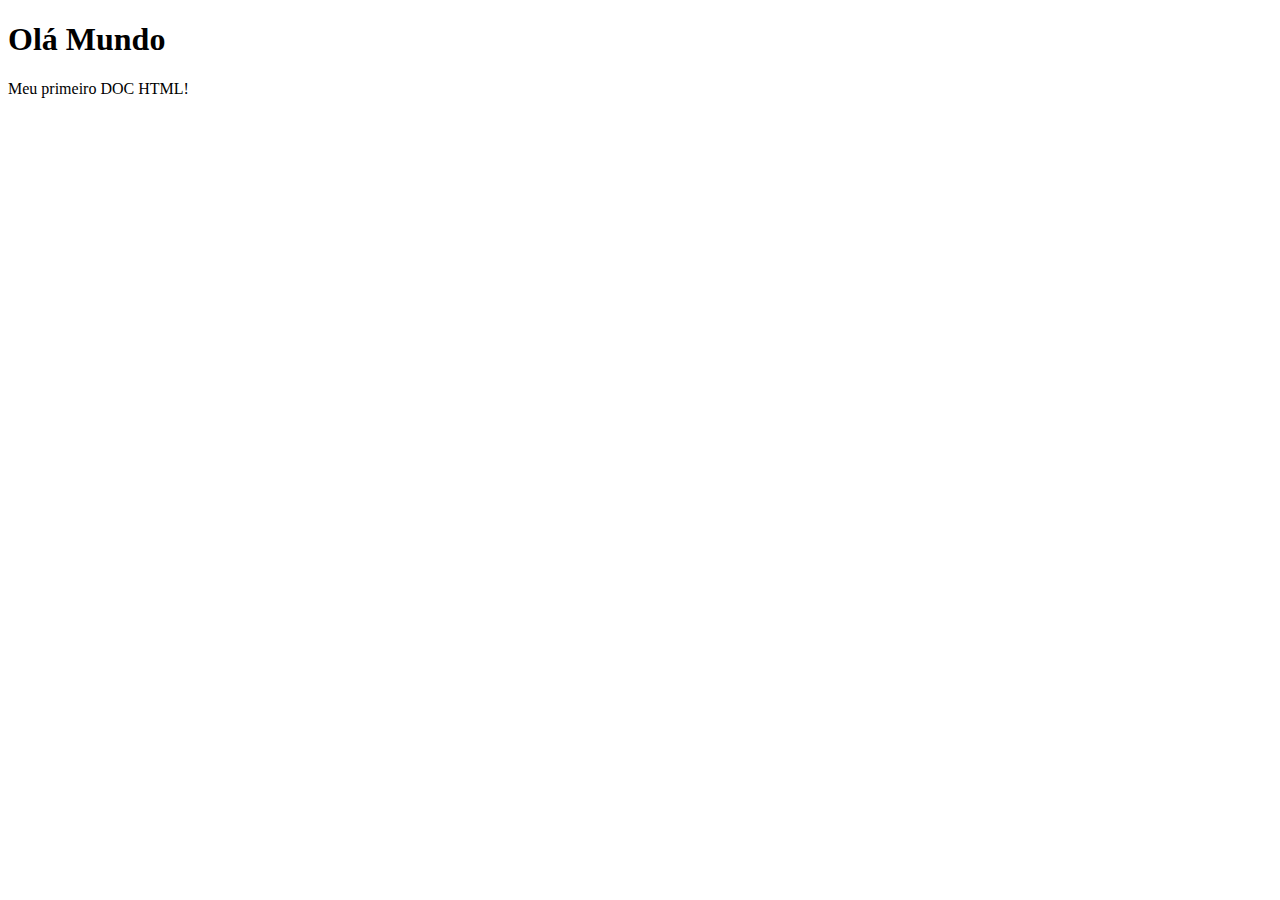
<file: 01/index.html>
<!DOCTYPE html>
<html lang="pt-br">
<head>
    <meta charset="UTF-8">
    <meta name="viewport" content="width=device-width, initial-scale=1.0">
    <title>Primeiro Exercicio</title>
</head>
<body>
    <h1>Olá Mundo</h1>
    <p>Meu primeiro DOC HTML!</p>
</body>
</html>
</file>
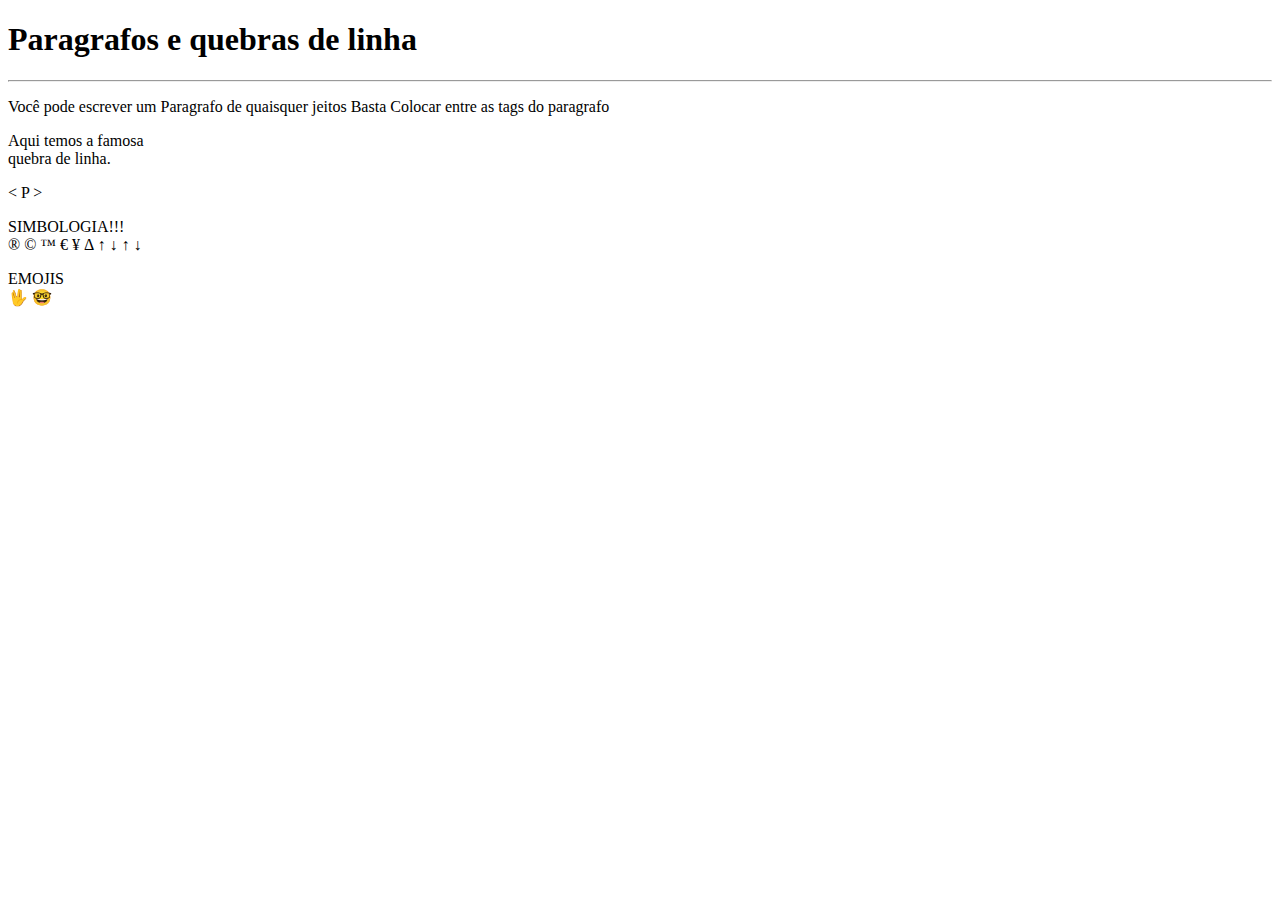
<file: 02/index.html>
<!DOCTYPE html>
<html lang="PT-BR">
<head>
    <meta charset="UTF-8">
    <meta name="viewport" content="width=device-width, initial-scale=1.0">
    <title>Parágrafos</title>
</head>
<body>
    <h1>Paragrafos e quebras de linha</h1>
    <hr>
    <p>
        Você pode escrever 
        um
        Paragrafo de quaisquer jeitos
        Basta
        Colocar entre as tags do paragrafo
    </p>
    <p>
        Aqui temos a famosa <br> quebra de linha.
    </p>

    &lt; P &gt; <!--  lessthan e greaterthan -->
    <p>SIMBOLOGIA!!! <br>
        &reg;
        &copy;
        &trade;
        &euro;
        &yen;
        &Delta;
        &uparrow;
        &downarrow;
        &uarr;
        &darr;
    </p>
    <p>EMOJIS <br>

        &#x1F596
        &#X1F913

    </p>
    
</body>
</html>
</file>
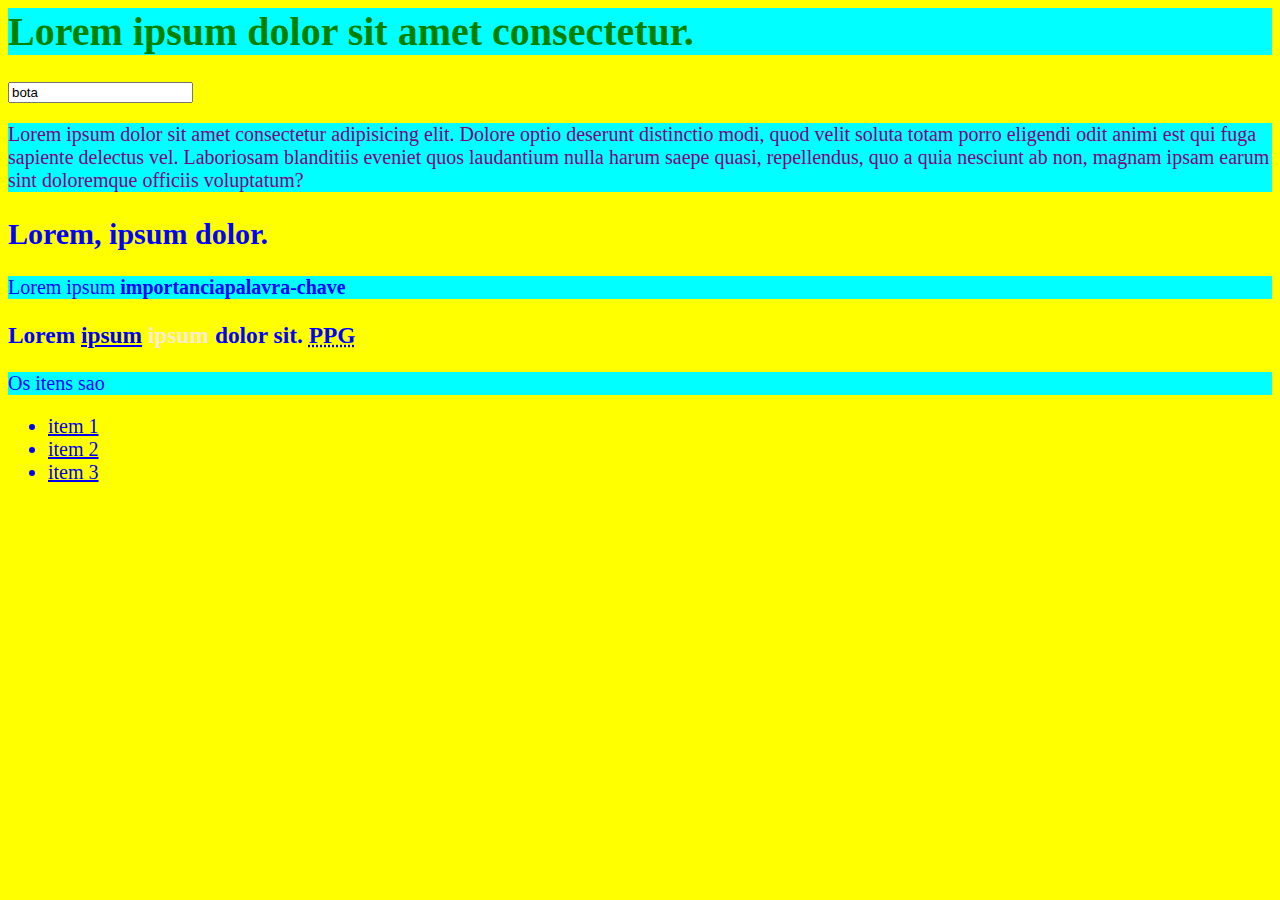
<file: 04/index.html>
<html>
<head>
    <title>Site</title>
    <link rel="stylesheet" href="style.css">
    <meta name="author" content="seutoba">
    <meta charset="UTF-8">
    <meta name="keywords" content="MACACO">
    <script src="script.js"></script>
    <meta http-equiv="cache-control" content="no-cache">
</head>
<body>
    <h1 id="tit1">Lorem ipsum dolor sit amet consectetur.</h1>
    <input type="Nome_Do_Caba" value="bota">
    <p class="leng">Lorem ipsum dolor sit amet consectetur adipisicing elit. Dolore optio deserunt distinctio modi, quod velit soluta totam porro eligendi odit animi est qui fuga sapiente delectus vel. Laboriosam blanditiis eveniet quos laudantium nulla harum saepe quasi, repellendus, quo a quia nesciunt ab non, magnam ipsam earum sint doloremque officiis voluptatum?</p>
    <h2>Lorem, ipsum dolor.</h2>
    <p>Lorem ipsum <strong> importancia</strong><b>palavra-chave</b>  </p>
    <h3>Lorem <a href="indequis.html">ipsum</a> <span class="MACACx">ipsum </span>dolor sit. <abbr title="Morro do Papagaio">PPG</abbr></h3>
    <p>Os itens sao
        <ul>
            <li><a href="indequis.html" target="_parent">item 1</a></li> 
            <li><a href="indequis.html" target="_top">item 2</a></li>
            <li><a href="indequis.html" target="_blank">item 3</a></li>
        </ul>
    </p>
</body>
</html>
</file>
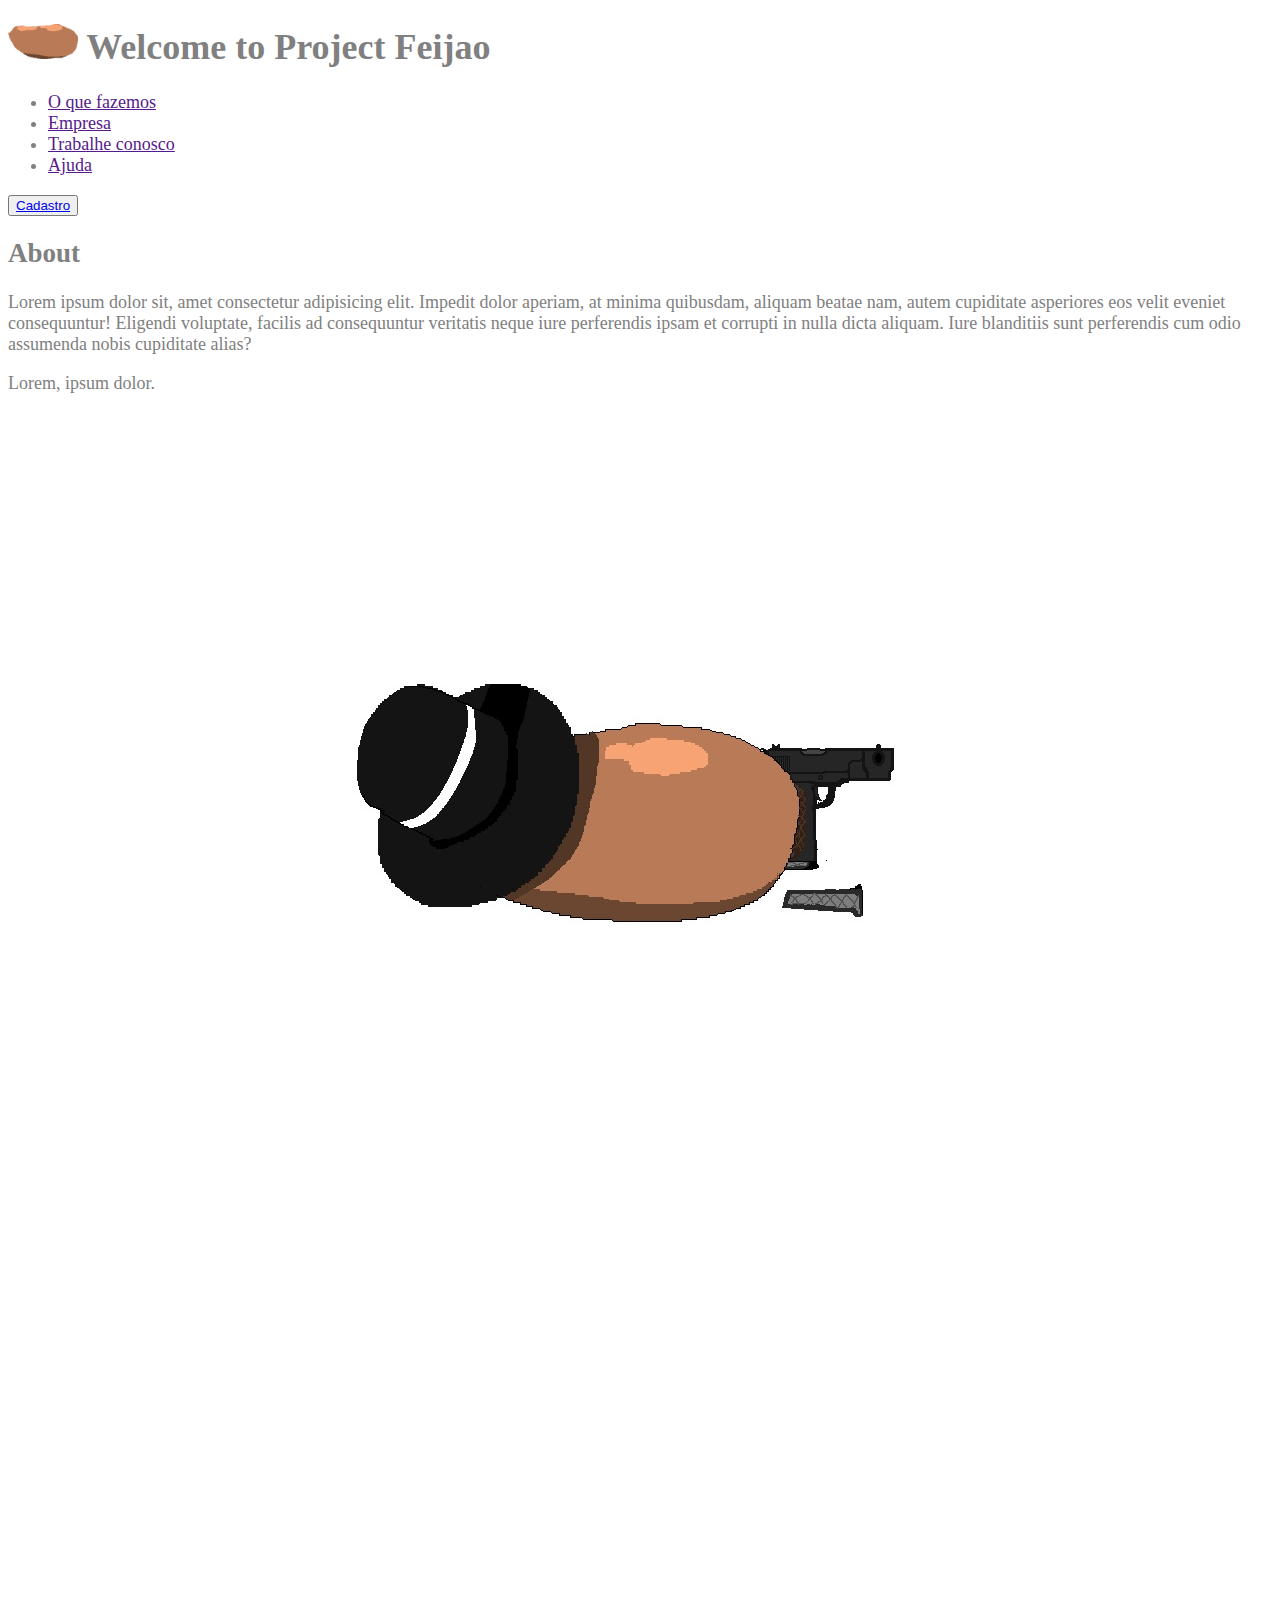
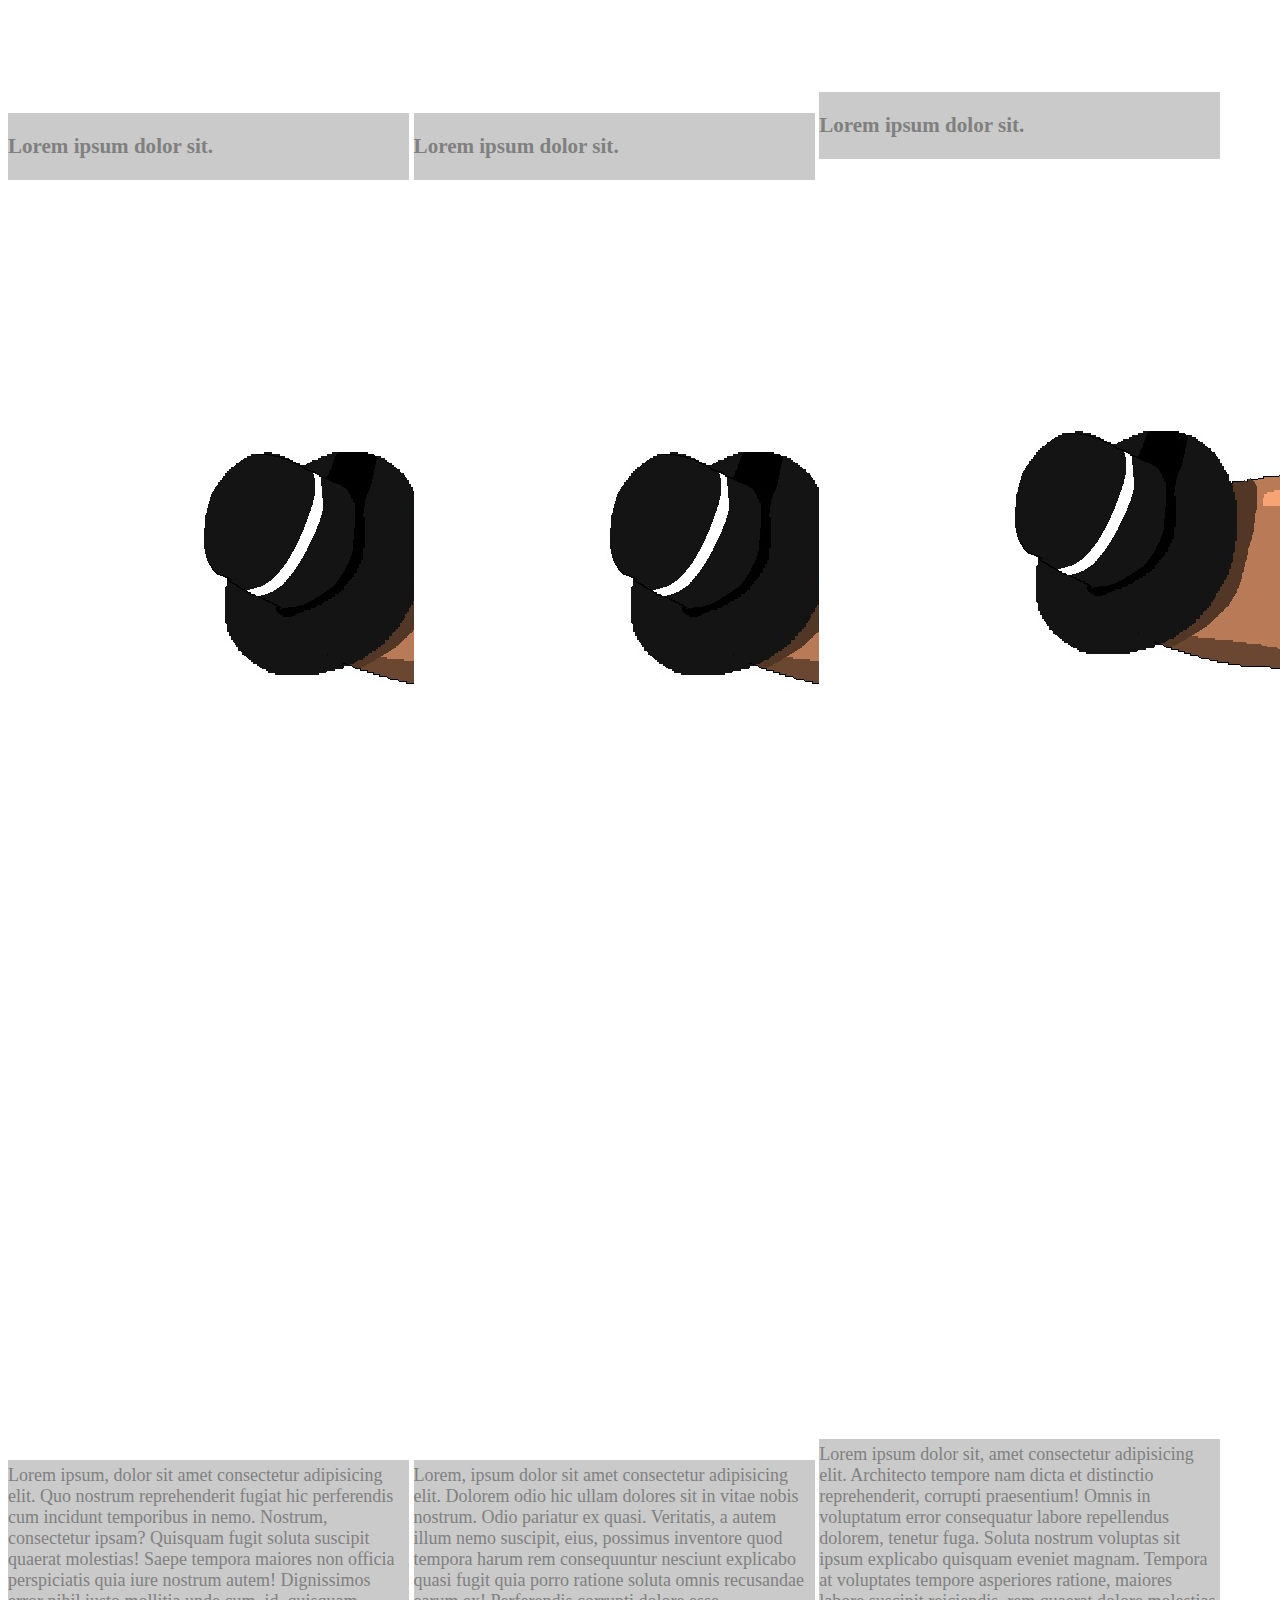
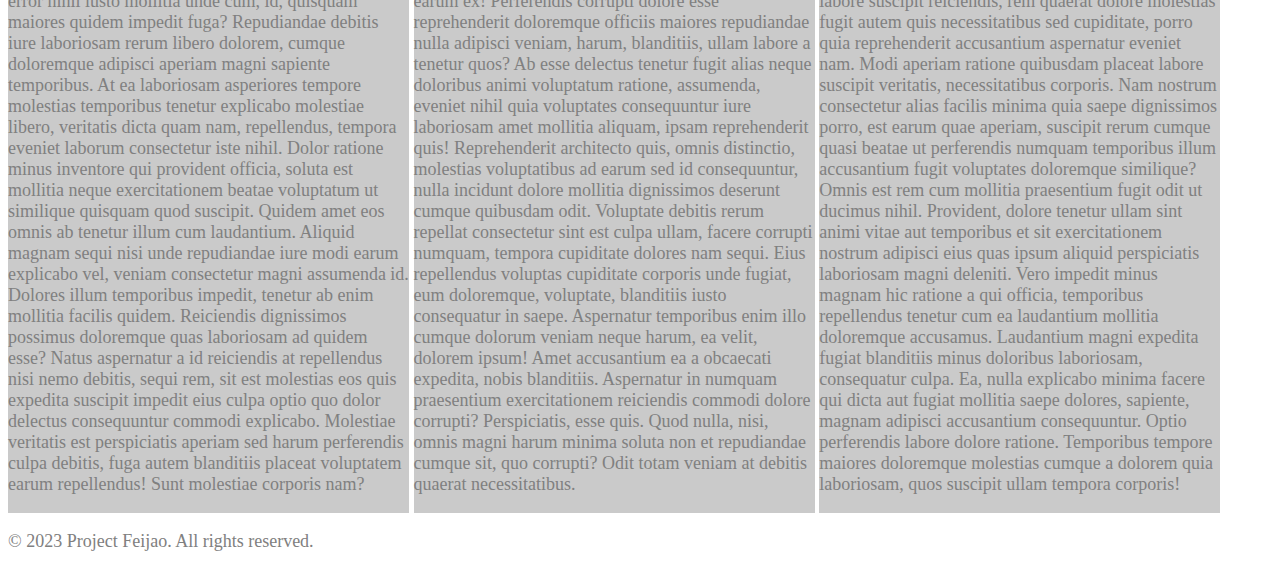
<file: projetox/index.html>
<!DOCTYPE html>
<html lang="en">
<head>
    <meta charset="UTF-8">
    <meta name="viewport" content="width=device-width, initial-scale=1.0">
    <title>Project Feijao</title>
    <link rel="stylesheet" href="style.css">
</head>
<body>
    <header>
        <nav class="navbaris">
        <h1>
            <img src="images/image.png" alt="logo" width="70em">
            Welcome to Project Feijao
        </h1>
        <ul class="ayuda">
            <li><a href="">O que fazemos</a></li>
            <li><a href="">Empresa</a></li>
            <li><a href="">Trabalhe conosco</a></li>
            <li><a href="">Ajuda</a></li>
        </ul>
        <button><a href="loginecadastro.html">Cadastro</a></button>
    </nav>
    </header>
    <main>
        <section>
            <h2>About</h2>
            <p>Lorem ipsum dolor sit, amet consectetur adipisicing elit. Impedit dolor aperiam, at minima quibusdam, aliquam beatae nam, autem cupiditate asperiores eos velit eveniet consequuntur! Eligendi voluptate, facilis ad consequuntur veritatis neque iure perferendis ipsam et corrupti in nulla dicta aliquam. Iure blanditiis sunt perferendis cum odio assumenda nobis cupiditate alias?</p> 
            <p>Lorem, ipsum dolor.</p>
            <img class="cum" src="images/feijaodixapeuearmado.jpg" alt="feijaoarmado">
        </section>
        <section>
            <div>
                <div class="card">
                    <h3>Lorem ipsum dolor sit.</h3>
                    <p>
                        <img class="cardimg" src="images/feijaokitado.jpg" alt="src1">
                        Lorem ipsum, dolor sit amet consectetur adipisicing elit. Quo nostrum reprehenderit fugiat hic perferendis cum incidunt temporibus in nemo. Nostrum, consectetur ipsam? Quisquam fugit soluta suscipit quaerat molestias! Saepe tempora maiores non officia perspiciatis quia iure nostrum autem! Dignissimos error nihil iusto mollitia unde cum, id, quisquam maiores quidem impedit fuga? Repudiandae debitis iure laboriosam rerum libero dolorem, cumque doloremque adipisci aperiam magni sapiente temporibus. At ea laboriosam asperiores tempore molestias temporibus tenetur explicabo molestiae libero, veritatis dicta quam nam, repellendus, tempora eveniet laborum consectetur iste nihil. Dolor ratione minus inventore qui provident officia, soluta est mollitia neque exercitationem beatae voluptatum ut similique quisquam quod suscipit. Quidem amet eos omnis ab tenetur illum cum laudantium. Aliquid magnam sequi nisi unde repudiandae iure modi earum explicabo vel, veniam consectetur magni assumenda id. Dolores illum temporibus impedit, tenetur ab enim mollitia facilis quidem. Reiciendis dignissimos possimus doloremque quas laboriosam ad quidem esse? Natus aspernatur a id reiciendis at repellendus nisi nemo debitis, sequi rem, sit est molestias eos quis expedita suscipit impedit eius culpa optio quo dolor delectus consequuntur commodi explicabo. Molestiae veritatis est perspiciatis aperiam sed harum perferendis culpa debitis, fuga autem blanditiis placeat voluptatem earum repellendus! Sunt molestiae corporis nam?
                    </p>
                </div>
                <div class="card">
                    <h3>Lorem ipsum dolor sit.</h3>
                    <p>
                        <img class="cardimg" src="images/feijaokitado.jpg" alt="src1">
                        Lorem, ipsum dolor sit amet consectetur adipisicing elit. Dolorem odio hic ullam dolores sit in vitae nobis nostrum. Odio pariatur ex quasi. Veritatis, a autem illum nemo suscipit, eius, possimus inventore quod tempora harum rem consequuntur nesciunt explicabo quasi fugit quia porro ratione soluta omnis recusandae earum ex! Perferendis corrupti dolore esse reprehenderit doloremque officiis maiores repudiandae nulla adipisci veniam, harum, blanditiis, ullam labore a tenetur quos? Ab esse delectus tenetur fugit alias neque doloribus animi voluptatum ratione, assumenda, eveniet nihil quia voluptates consequuntur iure laboriosam amet mollitia aliquam, ipsam reprehenderit quis! Reprehenderit architecto quis, omnis distinctio, molestias voluptatibus ad earum sed id consequuntur, nulla incidunt dolore mollitia dignissimos deserunt cumque quibusdam odit. Voluptate debitis rerum repellat consectetur sint est culpa ullam, facere corrupti numquam, tempora cupiditate dolores nam sequi. Eius repellendus voluptas cupiditate corporis unde fugiat, eum doloremque, voluptate, blanditiis iusto consequatur in saepe. Aspernatur temporibus enim illo cumque dolorum veniam neque harum, ea velit, dolorem ipsum! Amet accusantium ea a obcaecati expedita, nobis blanditiis. Aspernatur in numquam praesentium exercitationem reiciendis commodi dolore corrupti? Perspiciatis, esse quis. Quod nulla, nisi, omnis magni harum minima soluta non et repudiandae cumque sit, quo corrupti? Odit totam veniam at debitis quaerat necessitatibus.
                    </p>
                    
                </div>
                <div class="card">
                    <h3>Lorem ipsum dolor sit.</h3>
                    <p>
                        <img class="cardimg" src="images/feijaokitado.jpg" alt="src1">
                        Lorem ipsum dolor sit, amet consectetur adipisicing elit. Architecto tempore nam dicta et distinctio reprehenderit, corrupti praesentium! Omnis in voluptatum error consequatur labore repellendus dolorem, tenetur fuga. Soluta nostrum voluptas sit ipsum explicabo quisquam eveniet magnam. Tempora at voluptates tempore asperiores ratione, maiores labore suscipit reiciendis, rem quaerat dolore molestias fugit autem quis necessitatibus sed cupiditate, porro quia reprehenderit accusantium aspernatur eveniet nam. Modi aperiam ratione quibusdam placeat labore suscipit veritatis, necessitatibus corporis. Nam nostrum consectetur alias facilis minima quia saepe dignissimos porro, est earum quae aperiam, suscipit rerum cumque quasi beatae ut perferendis numquam temporibus illum accusantium fugit voluptates doloremque similique? Omnis est rem cum mollitia praesentium fugit odit ut ducimus nihil. Provident, dolore tenetur ullam sint animi vitae aut temporibus et sit exercitationem nostrum adipisci eius quas ipsum aliquid perspiciatis laboriosam magni deleniti. Vero impedit minus magnam hic ratione a qui officia, temporibus repellendus tenetur cum ea laudantium mollitia doloremque accusamus. Laudantium magni expedita fugiat blanditiis minus doloribus laboriosam, consequatur culpa. Ea, nulla explicabo minima facere qui dicta aut fugiat mollitia saepe dolores, sapiente, magnam adipisci accusantium consequuntur. Optio perferendis labore dolore ratione. Temporibus tempore maiores doloremque molestias cumque a dolorem quia laboriosam, quos suscipit ullam tempora corporis!
                    </p>
                  
                    
                </div>
            </div>
        </section>
    </main>
    <footer>
        <p>&copy; 2023 Project Feijao. All rights reserved.</p>
    </footer>
</body>
</html>
</file>
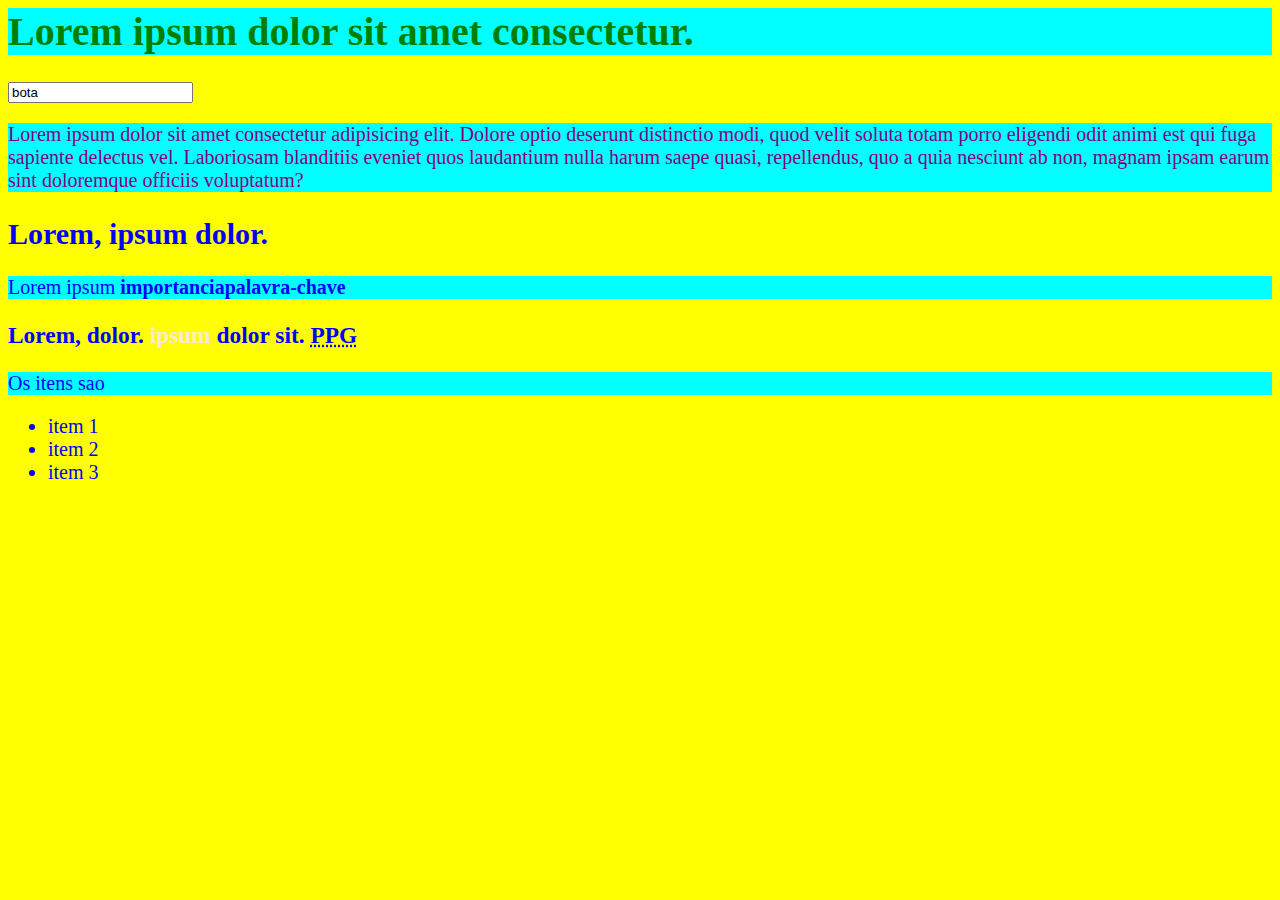
<file: 04/indequis.html>
<html>
<head>
    <title>Site</title>
    <link rel="stylesheet" href="style.css">
    <meta name="author" content="seutoba">
    <meta charset="UTF-8">
    <meta name="keywords" content="MACACO">
    <script src="script.js"></script>
    <meta http-equiv="cache-control" content="no-cache">
</head>
<body>
    <h1 id="tit1">Lorem ipsum dolor sit amet consectetur.</h1>
    <input type="Nome_Do_Caba" value="bota">
    <p class="leng">Lorem ipsum dolor sit amet consectetur adipisicing elit. Dolore optio deserunt distinctio modi, quod velit soluta totam porro eligendi odit animi est qui fuga sapiente delectus vel. Laboriosam blanditiis eveniet quos laudantium nulla harum saepe quasi, repellendus, quo a quia nesciunt ab non, magnam ipsam earum sint doloremque officiis voluptatum?</p>
    <h2>Lorem, ipsum dolor.</h2>
    <p>Lorem ipsum <strong> importancia</strong><b>palavra-chave</b>  </p>
    <h3>Lorem,  dolor. <span class="MACACx">ipsum </span>dolor sit. <abbr title="Morro do Papagaio">PPG</abbr></h3>
    <p>Os itens sao
        <ul>
            <li>item 1</li> 
            <li>item 2</li>
            <li>item 3</li>
        </ul>
    </p>
</body>
</html>
</file>
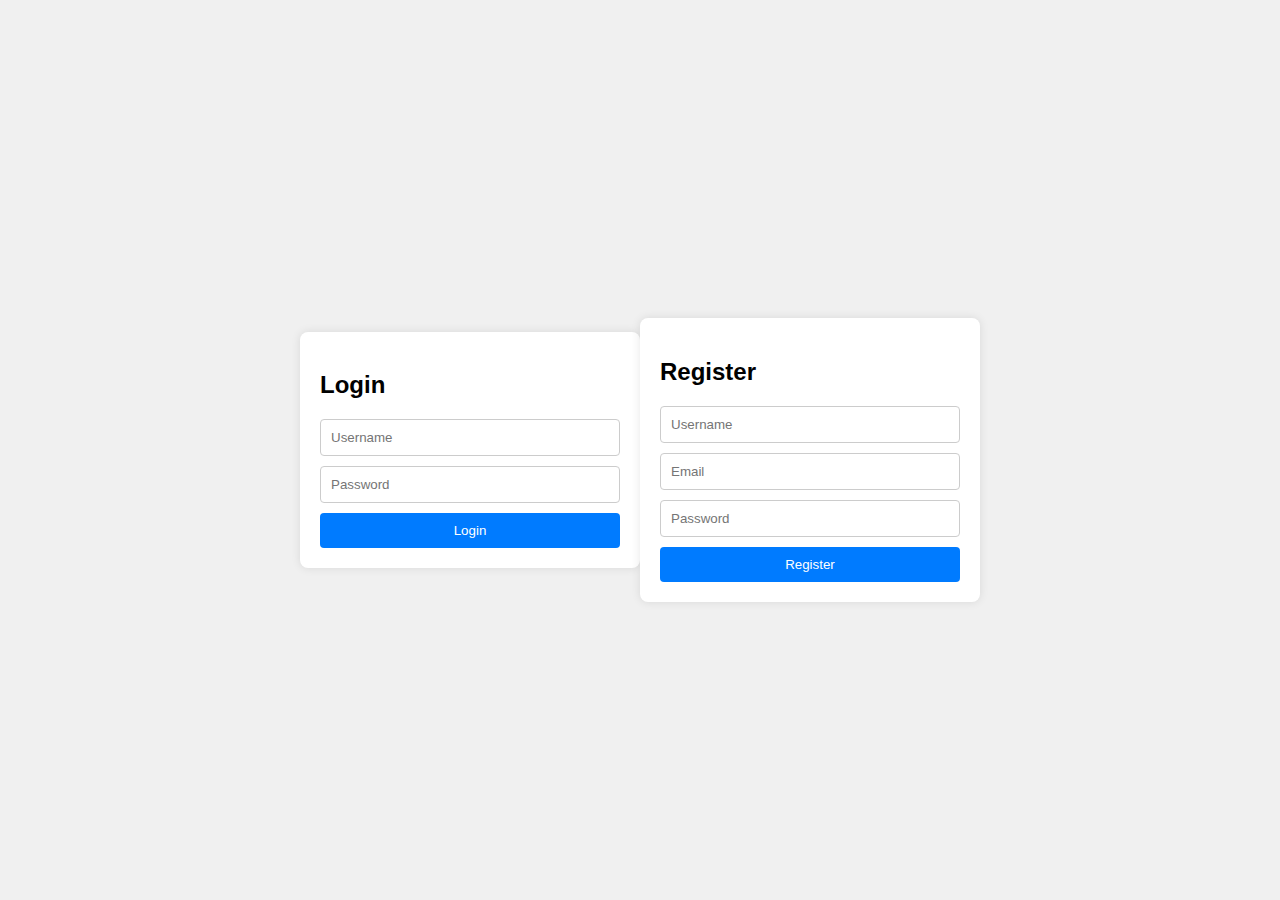
<file: projetox/loginecadastro.html>
<!DOCTYPE html>
<html lang="en">
<head>
    <meta charset="UTF-8">
    <meta name="viewport" content="width=device-width, initial-scale=1.0">
    
    <title>Login and Registration</title>
    <style>
        body {
            font-family: Arial, sans-serif;
            background-color: #f0f0f0;
            display: flex;
            justify-content: center;
            align-items: center;
            height: 100vh;
            margin: 0;
        }
        .container {
            background-color: #fff;
            padding: 20px;
            border-radius: 8px;
            box-shadow: 0 0 10px rgba(0, 0, 0, 0.1);
            width: 300px;
        }
        .container h2 {
            margin-bottom: 20px;
        }
        .container form {
            display: flex;
            flex-direction: column;
        }
        .container form input {
            margin-bottom: 10px;
            padding: 10px;
            border: 1px solid #ccc;
            border-radius: 4px;
        }
        .container form button {
            padding: 10px;
            background-color: #007BFF;
            color: #fff;
            border: none;
            border-radius: 4px;
            cursor: pointer;
        }
        .container form button:hover {
            background-color: #0056b3;
        }
    </style>
</head>
<body>
    <div class="container">
        <h2>Login</h2>
        <form action="/login" method="post">
            <input type="text" name="username" placeholder="Username" required>
            <input type="password" name="password" placeholder="Password" required>
            <button type="submit">Login</button>
        </form>
    </div>
    <div class="container" style="margin-top: 20px;">
        <h2>Register</h2>
        <form action="/register" method="post">
            <input type="text" name="username" placeholder="Username" required>
            <input type="email" name="email" placeholder="Email" required>
            <input type="password" name="password" placeholder="Password" required>
            <button type="submit">Register</button>
        </form>
    </div>
</body>
</html>
</file>
<file: 04/style.css>
body {
    background-color: yellow;
    color: blue;
    font-family: fantasy;
    font-size: 20px;
}

h1 {
    color: red;
}


#tit1 {

    color: green;

}
.leng {
    color: purple;
}

p,h1 {
    background-color: rgb(0, 255, 255);
}
.MACACx {
    color: antiquewhite;
}
</file>
<file: projetox/style.css>
body {
    color: grey;
    font-family: Cambria, Cochin, Georgia, Times, 'Times New Roman', serif;
    font-size: large;
}

.cum {
    display: block;
    margin: 0 auto;
}

div.card {
    display: inline-block;
    width: calc(33% - 16px);
    background-color: rgb(202, 202, 202);
}
</file>
